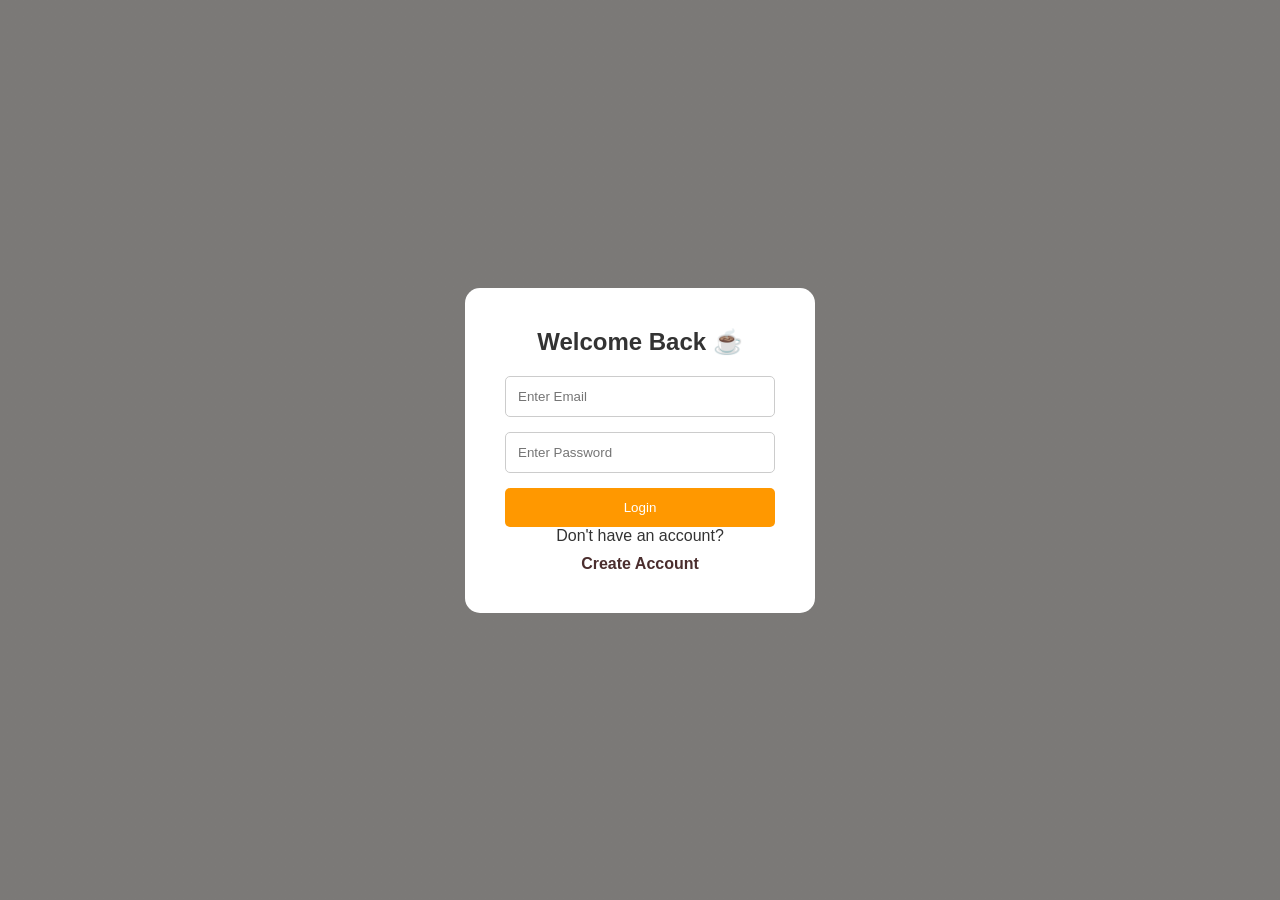
<file: login.html>
<!DOCTYPE html>
<html lang="en">
<head>
<meta charset="UTF-8">
<meta name="viewport" content="width=device-width, initial-scale=1.0">
<title>Login - R Coffee Cafe</title>
<link rel="stylesheet" href="style.css">
</head>
<body>

<div class="auth-page">
<div class="auth-box">
<h2>Welcome Back ☕</h2>
<form onsubmit="loginUser(event)">
<input type="email" placeholder="Enter Email" required>
<input type="password" placeholder="Enter Password" required>
<button type="submit">Login</button>
</form>

<p>Don't have an account?</p>
<a href="register.html">Create Account</a>
</div>
</div>

<script>
function loginUser(e){
e.preventDefault();
alert("Login Successful!");
window.location.href="index.html";
}
</script>

</body>
</html>
</file>
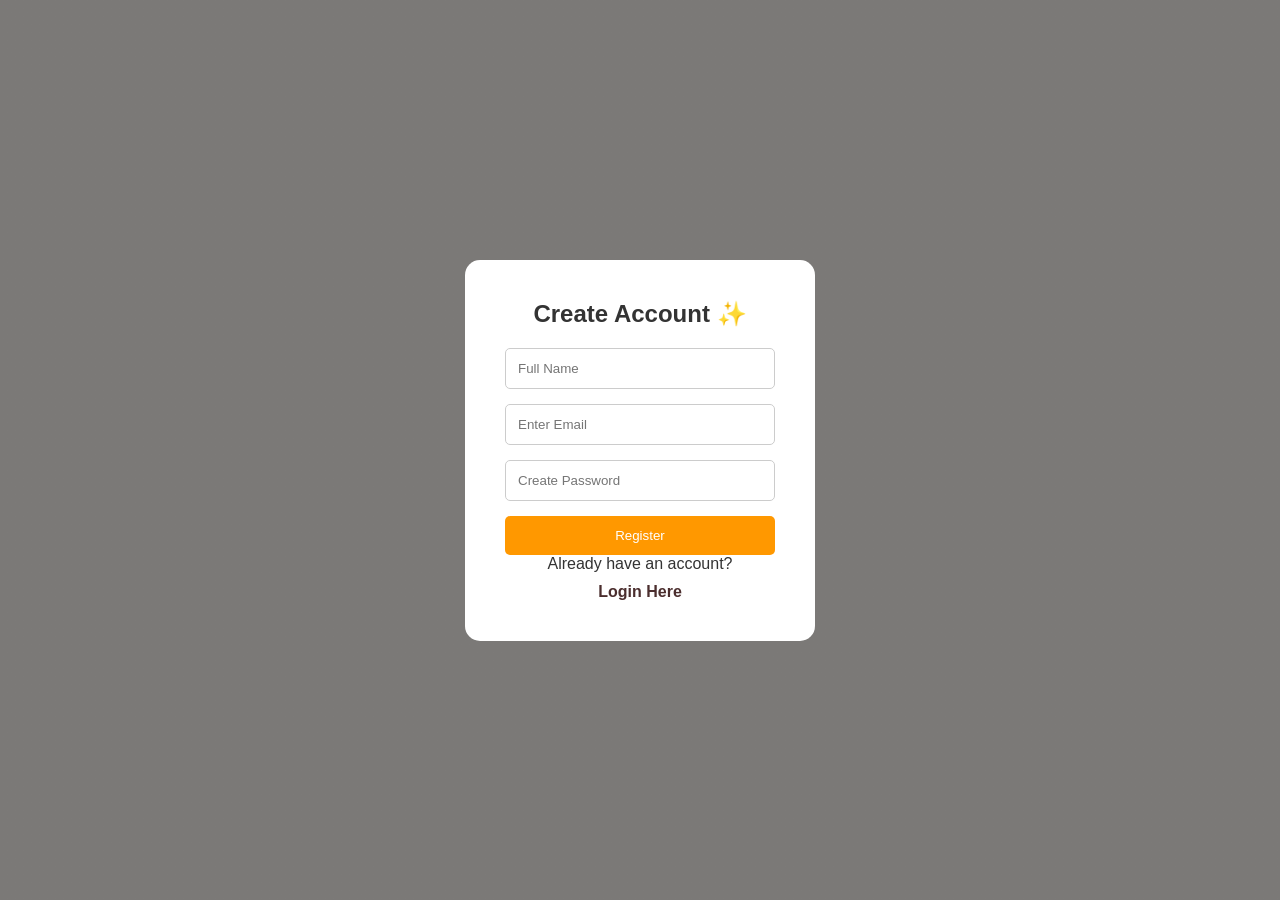
<file: register.html>
<!DOCTYPE html>
<html lang="en">
<head>
<meta charset="UTF-8">
<meta name="viewport" content="width=device-width, initial-scale=1.0">
<title>Register - R Coffee Cafe</title>
<link rel="stylesheet" href="style.css">
</head>
<body>

<div class="auth-page">
<div class="auth-box">
<h2>Create Account ✨</h2>
<form onsubmit="registerUser(event)">
<input type="text" placeholder="Full Name" required>
<input type="email" placeholder="Enter Email" required>
<input type="password" placeholder="Create Password" required>
<button type="submit">Register</button>
</form>

<p>Already have an account?</p>
<a href="login.html">Login Here</a>
</div>
</div>

<script>
function registerUser(e){
e.preventDefault();
alert("Registration Successful!");
window.location.href="login.html";
}
</script>

</body>
</html>
</file>
<file: style.css>
*{
margin:0;
padding:0;
box-sizing:border-box;
font-family:Arial,sans-serif;
}

body{
background:#f7f3ef;
color:#333;
}

.navbar{
display:flex;
justify-content:space-between;
align-items:center;
padding:15px 30px;
background:#4b2e2e;
position:sticky;
top:0;
}

.navbar h1{
color:white;
}

.navbar ul{
display:flex;
gap:20px;
list-style:none;
}

.navbar a{
color:white;
text-decoration:none;
}

.hero{
height:90vh;
background:url('https://images.unsplash.com/photo-1495474472287-4d71bcdd2085') center/cover;
display:flex;
justify-content:center;
align-items:center;
text-align:center;
color:white;
}

.hero h2{
font-size:3rem;
}

.hero button{
padding:12px 20px;
background:#ff9800;
border:none;
border-radius:5px;
color:white;
margin-top:20px;
cursor:pointer;
}

.section{
padding:60px 20px;
text-align:center;
}

.menu-grid,.gallery{
display:grid;
grid-template-columns:repeat(auto-fit,minmax(250px,1fr));
gap:20px;
margin-top:20px;
}

.card{
background:white;
padding:15px;
border-radius:10px;
box-shadow:0 2px 10px rgba(0,0,0,0.1);
}

.card img,.gallery img{
width:100%;
height:220px;
object-fit:cover;
border-radius:10px;
}

.card button{
margin-top:10px;
padding:10px;
background:#4b2e2e;
border:none;
color:white;
border-radius:5px;
cursor:pointer;
}

.auth-page{
height:100vh;
display:flex;
justify-content:center;
align-items:center;
background:linear-gradient(rgba(0,0,0,0.5),rgba(0,0,0,0.5)),
url('https://images.unsplash.com/photo-1517248135467-4c7edcad34c4') center/cover;
}

.auth-box{
background:white;
padding:40px;
border-radius:15px;
width:350px;
text-align:center;
}

.auth-box h2{
margin-bottom:20px;
}

.auth-box form{
display:flex;
flex-direction:column;
gap:15px;
}

.auth-box input{
padding:12px;
border:1px solid #ccc;
border-radius:5px;
}

.auth-box button{
padding:12px;
background:#ff9800;
color:white;
border:none;
border-radius:5px;
cursor:pointer;
}

.auth-box a{
display:inline-block;
margin-top:10px;
text-decoration:none;
color:#4b2e2e;
font-weight:bold;
}

@media(max-width:768px){
.navbar{
flex-direction:column;
gap:10px;
}

.navbar ul{
flex-wrap:wrap;
justify-content:center;
}

.hero h2{
font-size:2rem;
}
}
</file>
